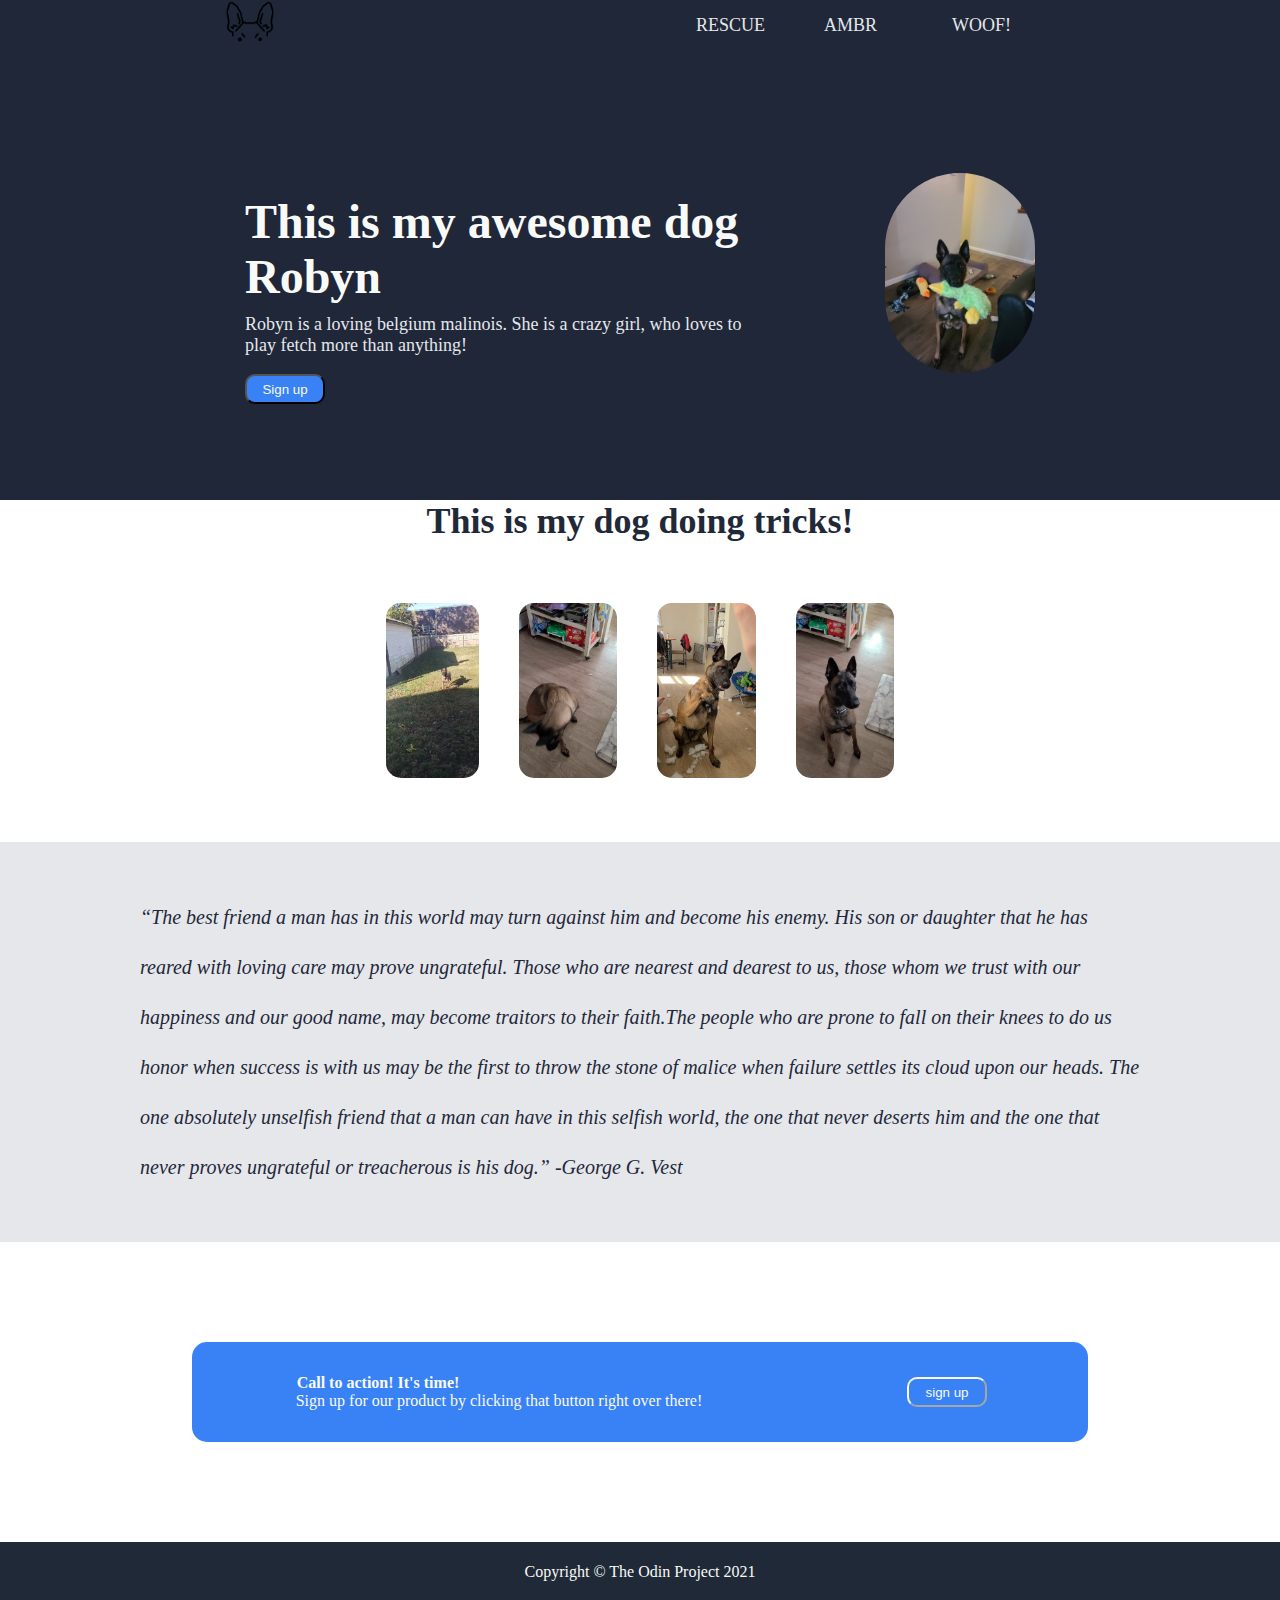
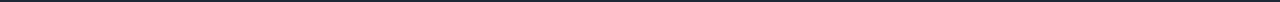
<file: index.html>
<!DOCTYPE html>
<html>
    <head lang="en">
    <meta charset="utf-8">
    <title>Worlds Best Dog</title>
    <link rel="stylesheet" href="style.css">
    </head>
<body>
  <header>
    <div class="container-1">
      <div class="logo"><img src="images/logo.png" height="50px" width="auto"></div>
      <a class="logo-1" href="https://www.malinoisrescueleague.org/">RESCUE</a>
      <a class="logo-2" href="https://www.malinoisrescue.org/">AMBR</a>
      <a class="logo-3" href="https://www.woofproject.org/">WOOF!</a>
    </div>
    <div class="container-2">
      <div class="left">
       <div class="awesome"><p>This is my awesome dog 
        Robyn</p></div> 
       <div class="subawe"><p>Robyn is a loving belgium malinois. 
        She is a crazy girl, who loves to play fetch more than 
        anything!</p></div>
       <a><span class="button"><button type="button">Sign up</button></span></a>
      </div>
      <div class="right">
       <div class="photo"><img src="images/robyntoy.jpg" height="200" width="auto" style="border-radius: 100px;"></div>
      </div>
    </div>
  </header>
  <main>
    <div class="container-3">
        <div class="some">This is my dog doing tricks!</div>
      </div>
      <div class="blocks">
        <div class="block-1"><a href="robynflip.html"><img src="images/robynflip.jpg" width="auto" height="175px"></a></div>
        <div class="block-2"><a href="robynfail.html"><img src="images/robynfail.jpg" width="auto" height="175px"></a></div>
        <div class="block-3"><a href="robynwave.html"><img src="images/robynwave.jpg" width="auto" height="175px"></a></div>
        <div class="block-4"><a href="robyntricks.html"><img src="images/robyntricks.jpg" width="auto" height="175px"></a> </div>
      </div>
      <div class="container-4">
       <div class="paragraph"><p>“The best friend a man has in this world may turn against him and become his enemy.
                               His son or daughter that he has reared with loving care may prove ungrateful. 
                               Those who are nearest and dearest to us, those whom we trust with our happiness and 
                               our good name, may become traitors to their faith.The people who are prone to fall 
                               on their knees to do us honor when success is with us may be the first to throw the 
                               stone of malice when failure settles its cloud upon our heads. The one absolutely 
                               unselfish friend that a man can have in this selfish world, the one that never deserts 
                               him and the one that never proves ungrateful or treacherous is his dog.” -George G. Vest</p></div>
      </div>
  </main>
  <footer>
    <div class="container-5">
      <div class="call" style="text-align: left;"><center><h4 style="margin: 0; width: 170px; padding-right: 242px;">Call to action! It's time!</h4>
      <p style="margin: 0;">Sign up for our product by clicking that button right over there!</p></center>
      <button type="sign up" style="height: 30px;  width: 80px; background-color: #3882f6; color: #f9faf8; border-radius: 10px; border-color: #f9faf8;">sign up</button>
      </div>
    </div>
  </footer>

  <footer>
    <dive class="container-6">
      <div style="align-self: center;"> Copyright &copy; The Odin Project 2021</div>
    </dive>
  </footer>
</body>
</html>
</file>
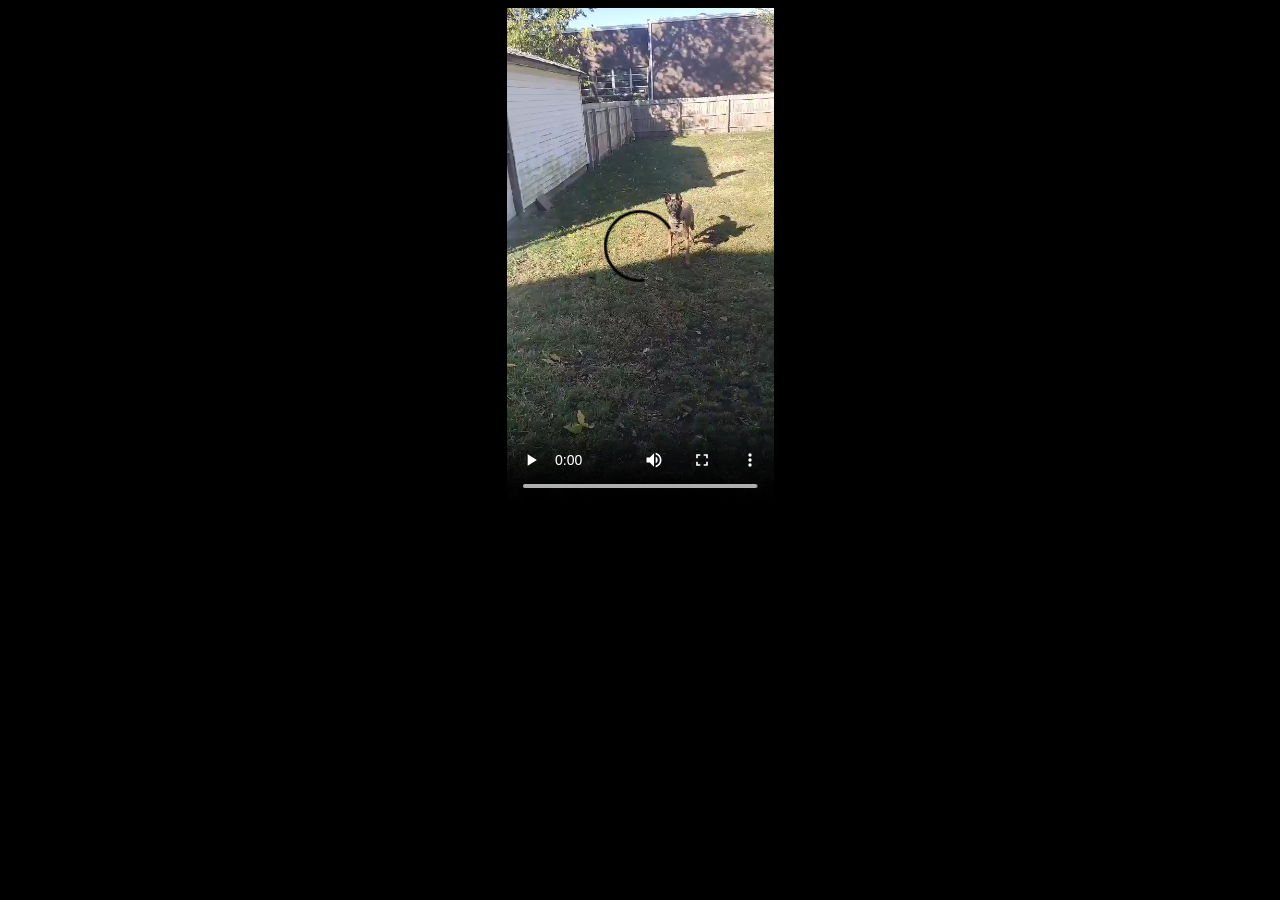
<file: robynflip.html>
<!DOCTYPE html>
<html>
    <head lang="en">
        <title>Robyn Fail</title>
        <meta charset="utf-8">
    </head>
<body style="background-color: black;">
<center><video src="video/robynflip.mp4" controls width="auto" height="500px" alt="dog flipping while catching a ball"></video></center>

</body>
</html>
</file>
<file: style.css>
body {
    margin: 0;
    padding: 0;
}
.container-1 {
    display: flex;
    background-color: #1f2739;
    width: 100%;
    height: 50px;
    align-items: center;
    justify-content: center;
}

.logo {
    font-size: 24px;
    color: #f9faf8;
    flex: 1;
    padding: 225px;
}

.logo-1, .logo-2, .logo-3 {
    text-decoration: none;
    font-size: 18px;
    background-color: transparent;
    color: #e5e7eb;
    flex-basis: 10%;   
}

.logo-3 {
    padding-right: 200px;
}

.container-2 {
    display: flex;
    background-color: #1f2739;
    justify-content: center;
    align-items: center;
    height: 450px;
    width: 100%;
}

.left {
    display: flex;
    flex-direction: column;
    flex-basis: 50%;
}
.left .awesome {
    align-self: flex-start;
    font-size: 48px;
    font-weight: bolder;
    color: #f9faf8;
    margin-top: 0;
    margin-bottom: 0;
    height: 150px;
}

.subawe {
    font-size: 18px;
    color: #e5e7eb;
    width: 530px;
    text-align: left;
}

.left button {
    border-radius: 10px;
    background-color: #3882f6;
    color: #f9faf8;
    height: 30px;
    width: 80px;
}

.container-3 {
    display: flex;
    font-size: 36px;
    font-weight: bolder;
    color: #1f2937;
    justify-content: center;
    align-items: center;
}

.blocks {
    display: flex;
    width: 100%;
    height: 300px;
    align-items: center;
    justify-content: center;   
}
.blocks img {
    border-radius: 15px;
    margin: 20px;
}

.container-4 {
    display: flex;
    font-size: 20px;
    font-style: italic;
    line-height: 50px;
    color: #1f2739;
    background-color: #e5e7eb;
    width: 100%;
    height: 400px;
    justify-content: center;
    align-items: center;
}

p {
    max-width: 1000px;
    overflow: hidden;
    text-overflow: ellipsis;
   }

.container-5 {
    display: flex;
    width: 100%;
    height: 300px;
    justify-content: center;
    align-items: center;
}

.call {
    background-color: #3882f6;
    display: flex;
    width: 70%;
    height: 100px;
    color: #f9faf8;
    justify-content: space-around;
    align-items: center;
    border-radius: 15px;
}

.container-6 {
    display: flex;
    height: 60px;
    width: 100%;
    background-color: #1f2937;
    color: #f9faf8;
    justify-content: center;
    align-content: center;
}

.container-6 button {
    border-radius: 10px;
}
</file>
